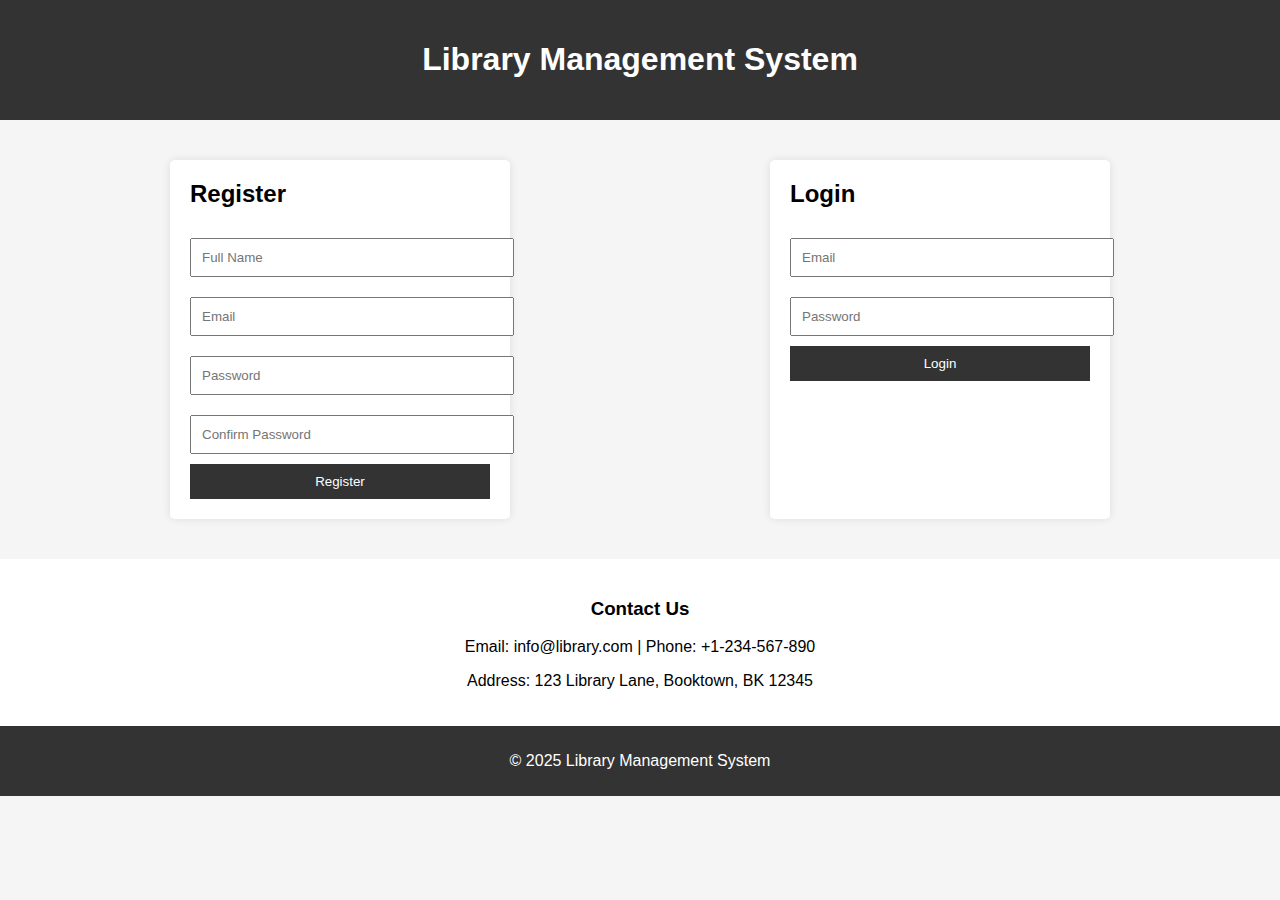
<file: harshi exp-1/index.html>
<!DOCTYPE html>
<html lang="en">
<head>
  <meta charset="UTF-8">
  <title>Library Management System</title>
  <link rel="stylesheet" href="style.css">
  <script defer src="scripts.js"></script>
</head>
<body>
  <header>
    <h1>Library Management System</h1>
  </header>

  <main class="container">
    <section class="form-box">
      <h2>Register</h2>
      <form id="registerForm" action="register.php" method="POST">
        <input type="text" name="name" id="name" placeholder="Full Name" required>
        <input type="email" name="email" id="email" placeholder="Email" required>
        <input type="password" name="password" id="password" placeholder="Password" required>
        <input type="password" id="confirm_password" placeholder="Confirm Password" required>
        <button type="submit">Register</button>
      </form>
    </section>

    <section class="form-box">
      <h2>Login</h2>
      <form id="loginForm" action="login.php" method="POST">
        <input type="email" name="email" placeholder="Email" required>
        <input type="password" name="password" placeholder="Password" required>
        <button type="submit">Login</button>
      </form>
    </section>
  </main>

  <section class="contact">
    <h3>Contact Us</h3>
    <p>Email: info@library.com | Phone: +1‑234‑567‑890</p>
    <p>Address: 123 Library Lane, Booktown, BK 12345</p>
  </section>

  <footer>
    <p>&copy; 2025 Library Management System</p>
  </footer>
</body>
</html>
</file>
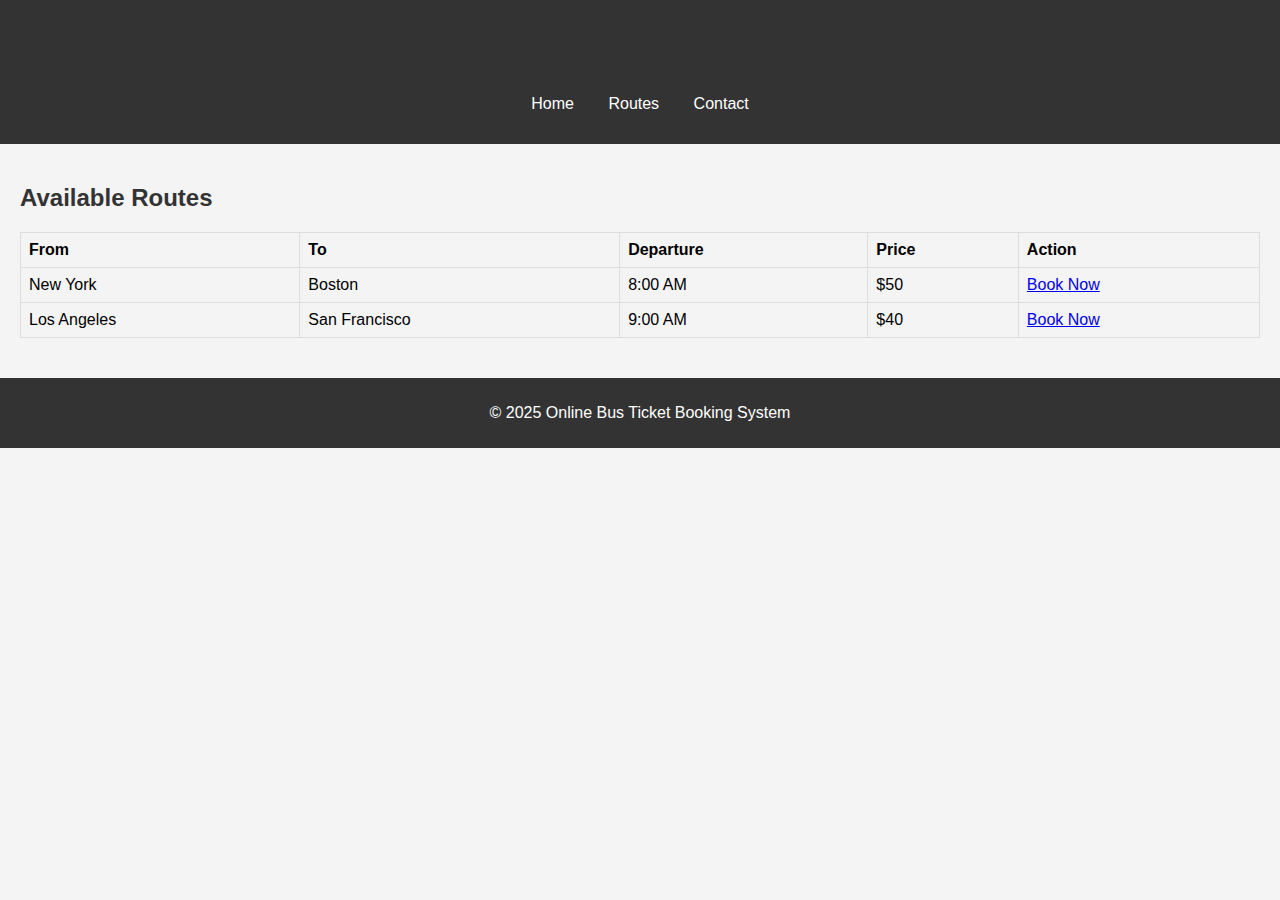
<file: harshi exp-3/index.html>
<!DOCTYPE html>
<html lang="en">
<head>
    <meta charset="UTF-8">
    <meta name="viewport" content="width=device-width, initial-scale=1.0">
    <title>Online Bus Ticket Booking</title>
    <link rel="stylesheet" href="style.css">
</head>
<body>
    <header>
        <h1>Online Bus Ticket Booking</h1>
        <nav>
            <ul>
                <li><a href="#">Home</a></li>
                <li><a href="#">Routes</a></li>
                <li><a href="#">Contact</a></li>
            </ul>
        </nav>
    </header>

    <main>
        <section class="bus-routes">
            <h2>Available Routes</h2>
            <table>
                <tr>
                    <th>From</th>
                    <th>To</th>
                    <th>Departure</th>
                    <th>Price</th>
                    <th>Action</th>
                </tr>
                <tr>
                    <td>New York</td>
                    <td>Boston</td>
                    <td>8:00 AM</td>
                    <td>$50</td>
                    <td><a href="booking.html">Book Now</a></td>
                </tr>
                <tr>
                    <td>Los Angeles</td>
                    <td>San Francisco</td>
                    <td>9:00 AM</td>
                    <td>$40</td>
                    <td><a href="booking.html">Book Now</a></td>
                </tr>
                <!-- Add more routes here -->
            </table>
        </section>
    </main>

    <footer>
        <p>&copy; 2025 Online Bus Ticket Booking System</p>
    </footer>
</body>
</html>
</file>
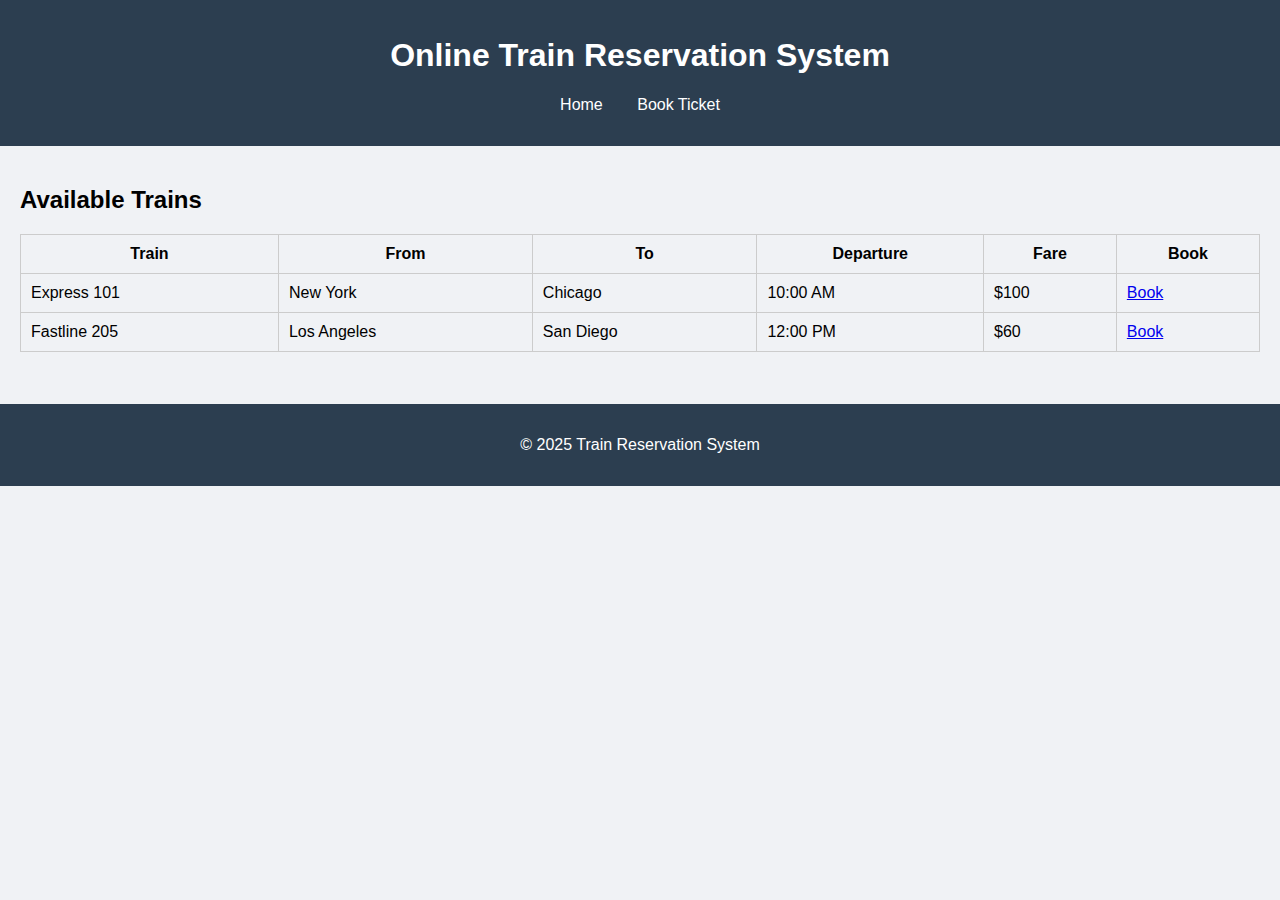
<file: harshi exp-4/index.html>
<!DOCTYPE html>
<html lang="en">
<head>
  <meta charset="UTF-8" />
  <meta name="viewport" content="width=device-width, initial-scale=1.0"/>
  <title>Online Train Reservation</title>
  <link rel="stylesheet" href="style.css"/>
</head>
<body>
  <header>
    <h1>Online Train Reservation System</h1>
    <nav>
      <ul>
        <li><a href="index.html">Home</a></li>
        <li><a href="booking.html">Book Ticket</a></li>
      </ul>
    </nav>
  </header>

  <main>
    <section class="train-list">
      <h2>Available Trains</h2>
      <table>
        <thead>
          <tr>
            <th>Train</th>
            <th>From</th>
            <th>To</th>
            <th>Departure</th>
            <th>Fare</th>
            <th>Book</th>
          </tr>
        </thead>
        <tbody>
          <tr>
            <td>Express 101</td>
            <td>New York</td>
            <td>Chicago</td>
            <td>10:00 AM</td>
            <td>$100</td>
            <td><a href="booking.html?train=Express 101">Book</a></td>
          </tr>
          <tr>
            <td>Fastline 205</td>
            <td>Los Angeles</td>
            <td>San Diego</td>
            <td>12:00 PM</td>
            <td>$60</td>
            <td><a href="booking.html?train=Fastline 205">Book</a></td>
          </tr>
          <!-- Add more trains as needed -->
        </tbody>
      </table>
    </section>
  </main>

  <footer>
    <p>&copy; 2025 Train Reservation System</p>
  </footer>
</body>
</html>
</file>
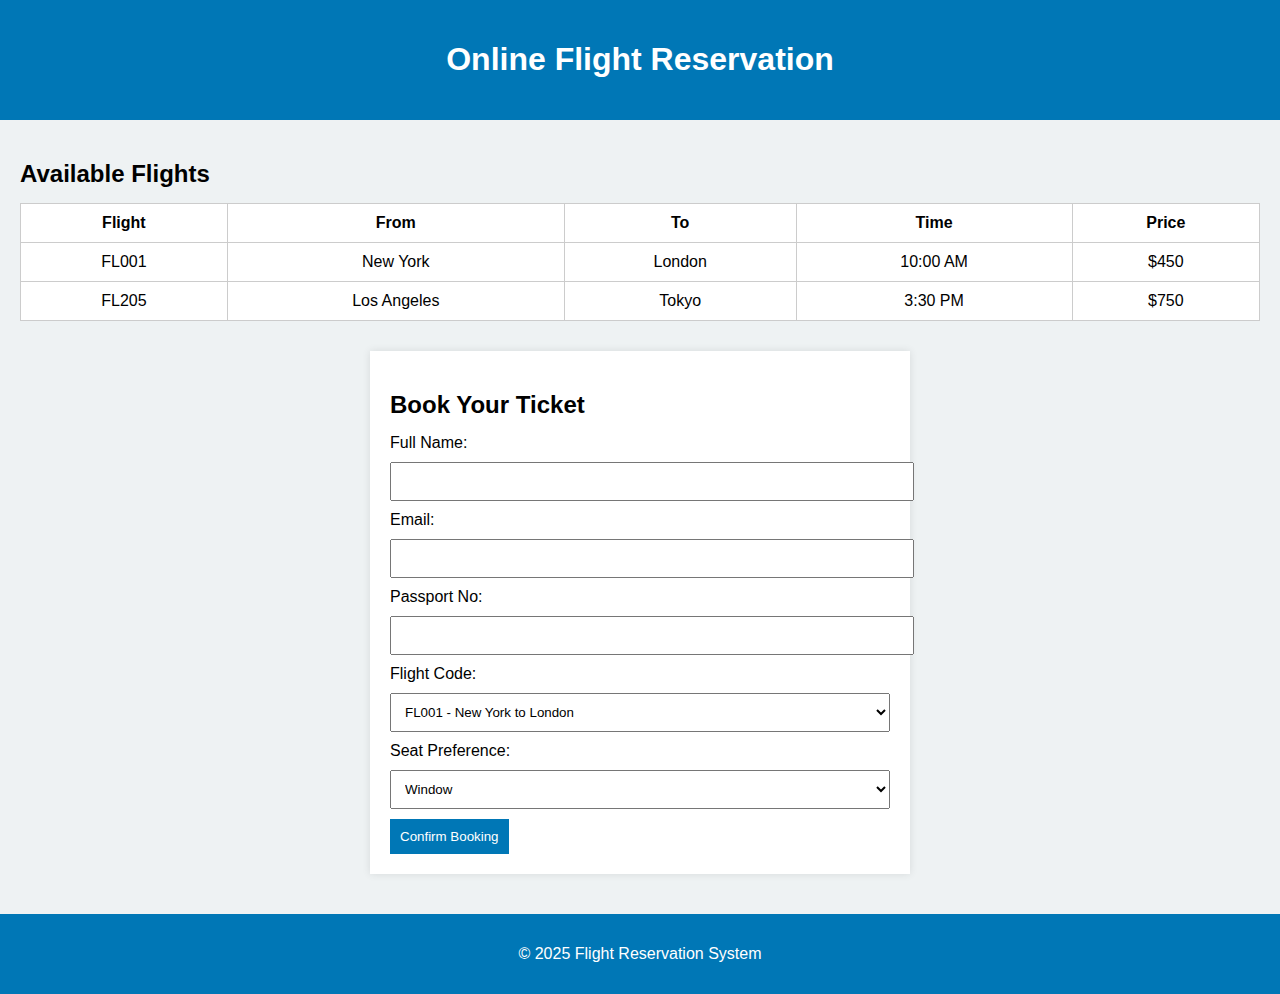
<file: harshi exp-5/index.html>
<!DOCTYPE html>
<html lang="en">
<head>
  <meta charset="UTF-8">
  <title>Flight Reservation</title>
  <link rel="stylesheet" href="style.css">
</head>
<body>

<header>
  <h1>Online Flight Reservation</h1>
</header>

<main>
  <section>
    <h2>Available Flights</h2>
    <table>
      <tr>
        <th>Flight</th><th>From</th><th>To</th><th>Time</th><th>Price</th>
      </tr>
      <tr>
        <td>FL001</td><td>New York</td><td>London</td><td>10:00 AM</td><td>$450</td>
      </tr>
      <tr>
        <td>FL205</td><td>Los Angeles</td><td>Tokyo</td><td>3:30 PM</td><td>$750</td>
      </tr>
    </table>
  </section>

  <section class="form-section">
    <h2>Book Your Ticket</h2>
    <form action="book.php" method="POST">
      <label>Full Name:</label>
      <input type="text" name="name" required>

      <label>Email:</label>
      <input type="email" name="email" required>

      <label>Passport No:</label>
      <input type="text" name="passport" required>

      <label>Flight Code:</label>
      <select name="flight">
        <option value="FL001">FL001 - New York to London</option>
        <option value="FL205">FL205 - Los Angeles to Tokyo</option>
      </select>

      <label>Seat Preference:</label>
      <select name="seat">
        <option value="Window">Window</option>
        <option value="Aisle">Aisle</option>
        <option value="Middle">Middle</option>
      </select>

      <button type="submit">Confirm Booking</button>
    </form>
  </section>
</main>

<footer>
  <p>&copy; 2025 Flight Reservation System</p>
</footer>

</body>
</html>
</file>
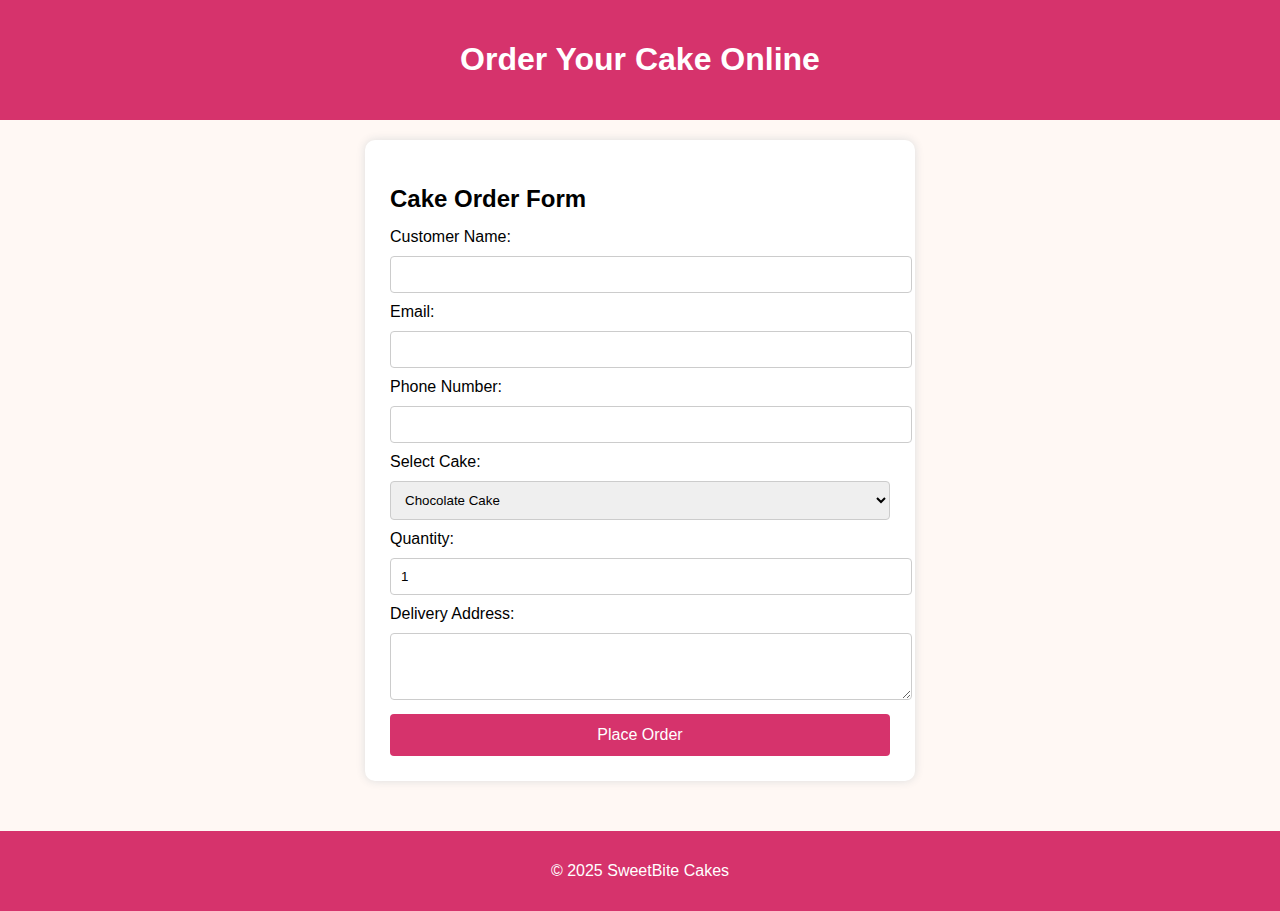
<file: harshi exp-6/index.html>
<!DOCTYPE html>
<html lang="en">
<head>
  <meta charset="UTF-8" />
  <title>Online Cake Ordering</title>
  <link rel="stylesheet" href="style.css" />
</head>
<body>

<header>
  <h1>Order Your Cake Online</h1>
</header>

<main>
  <section class="order-form">
    <h2>Cake Order Form</h2>
    <form action="order.php" method="POST">
      <label>Customer Name:</label>
      <input type="text" name="name" required />

      <label>Email:</label>
      <input type="email" name="email" required />

      <label>Phone Number:</label>
      <input type="tel" name="phone" required />

      <label>Select Cake:</label>
      <select name="cake" required>
        <option value="Chocolate">Chocolate Cake</option>
        <option value="Vanilla">Vanilla Cake</option>
        <option value="Red Velvet">Red Velvet Cake</option>
        <option value="Black Forest">Black Forest Cake</option>
      </select>

      <label>Quantity:</label>
      <input type="number" name="quantity" min="1" value="1" required />

      <label>Delivery Address:</label>
      <textarea name="address" rows="3" required></textarea>

      <button type="submit">Place Order</button>
    </form>
  </section>
</main>

<footer>
  <p>&copy; 2025 SweetBite Cakes</p>
</footer>

</body>
</html>
</file>
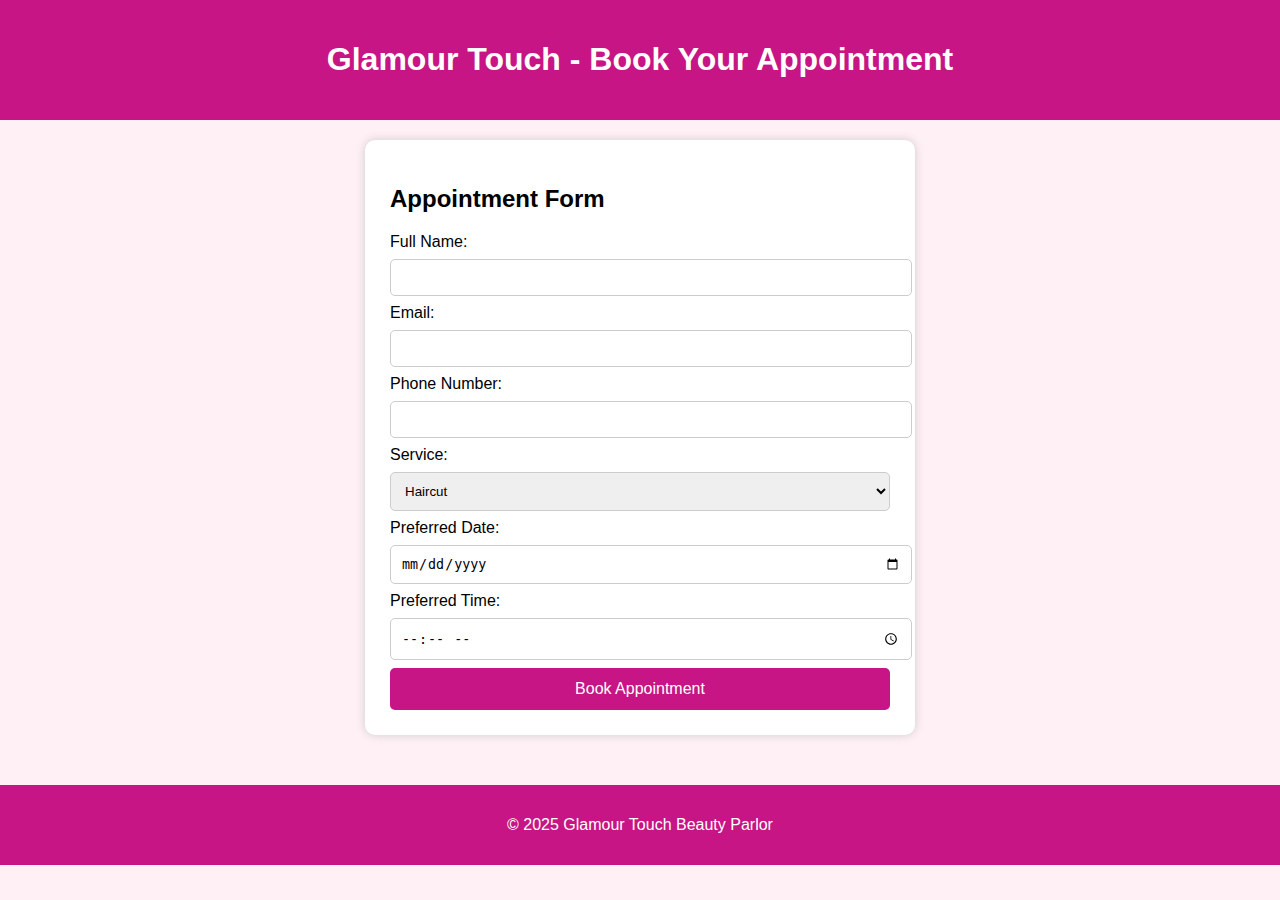
<file: harshi exp-7/index.html>
<!DOCTYPE html>
<html lang="en">
<head>
  <meta charset="UTF-8">
  <title>Beauty Parlor Appointment</title>
  <link rel="stylesheet" href="style.css" />
</head>
<body>

<header>
  <h1>Glamour Touch - Book Your Appointment</h1>
</header>

<main>
  <section class="form-container">
    <h2>Appointment Form</h2>
    <form action="book.php" method="POST">
      <label>Full Name:</label>
      <input type="text" name="name" required />

      <label>Email:</label>
      <input type="email" name="email" required />

      <label>Phone Number:</label>
      <input type="tel" name="phone" required />

      <label>Service:</label>
      <select name="service" required>
        <option value="Haircut">Haircut</option>
        <option value="Facial">Facial</option>
        <option value="Manicure">Manicure</option>
        <option value="Pedicure">Pedicure</option>
        <option value="Makeup">Makeup</option>
      </select>

      <label>Preferred Date:</label>
      <input type="date" name="date" required />

      <label>Preferred Time:</label>
      <input type="time" name="time" required />

      <button type="submit">Book Appointment</button>
    </form>
  </section>
</main>

<footer>
  <p>&copy; 2025 Glamour Touch Beauty Parlor</p>
</footer>

</body>
</html>
</file>
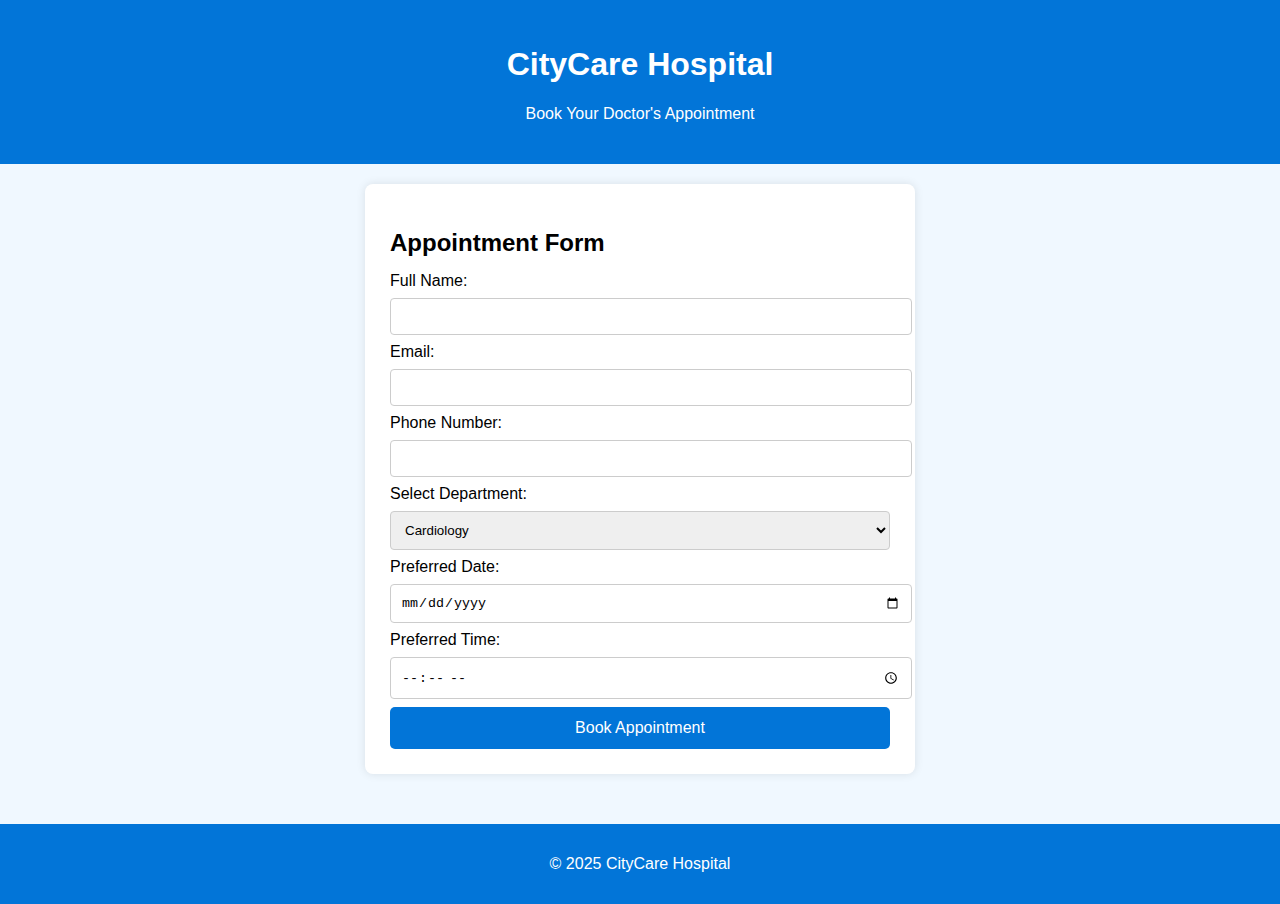
<file: harshi exp-8/index.html>
<!DOCTYPE html>
<html lang="en">
<head>
  <meta charset="UTF-8" />
  <title>Hospital Appointment Booking</title>
  <link rel="stylesheet" href="style.css" />
</head>
<body>

<header>
  <h1>CityCare Hospital</h1>
  <p>Book Your Doctor's Appointment</p>
</header>

<main>
  <section class="form-container">
    <h2>Appointment Form</h2>
    <form action="book.php" method="POST">
      <label>Full Name:</label>
      <input type="text" name="name" required />

      <label>Email:</label>
      <input type="email" name="email" required />

      <label>Phone Number:</label>
      <input type="tel" name="phone" required />

      <label>Select Department:</label>
      <select name="department" required>
        <option value="Cardiology">Cardiology</option>
        <option value="Neurology">Neurology</option>
        <option value="Orthopedics">Orthopedics</option>
        <option value="Pediatrics">Pediatrics</option>
        <option value="General Medicine">General Medicine</option>
      </select>

      <label>Preferred Date:</label>
      <input type="date" name="date" required />

      <label>Preferred Time:</label>
      <input type="time" name="time" required />

      <button type="submit">Book Appointment</button>
    </form>
  </section>
</main>

<footer>
  <p>&copy; 2025 CityCare Hospital</p>
</footer>

</body>
</html>
</file>
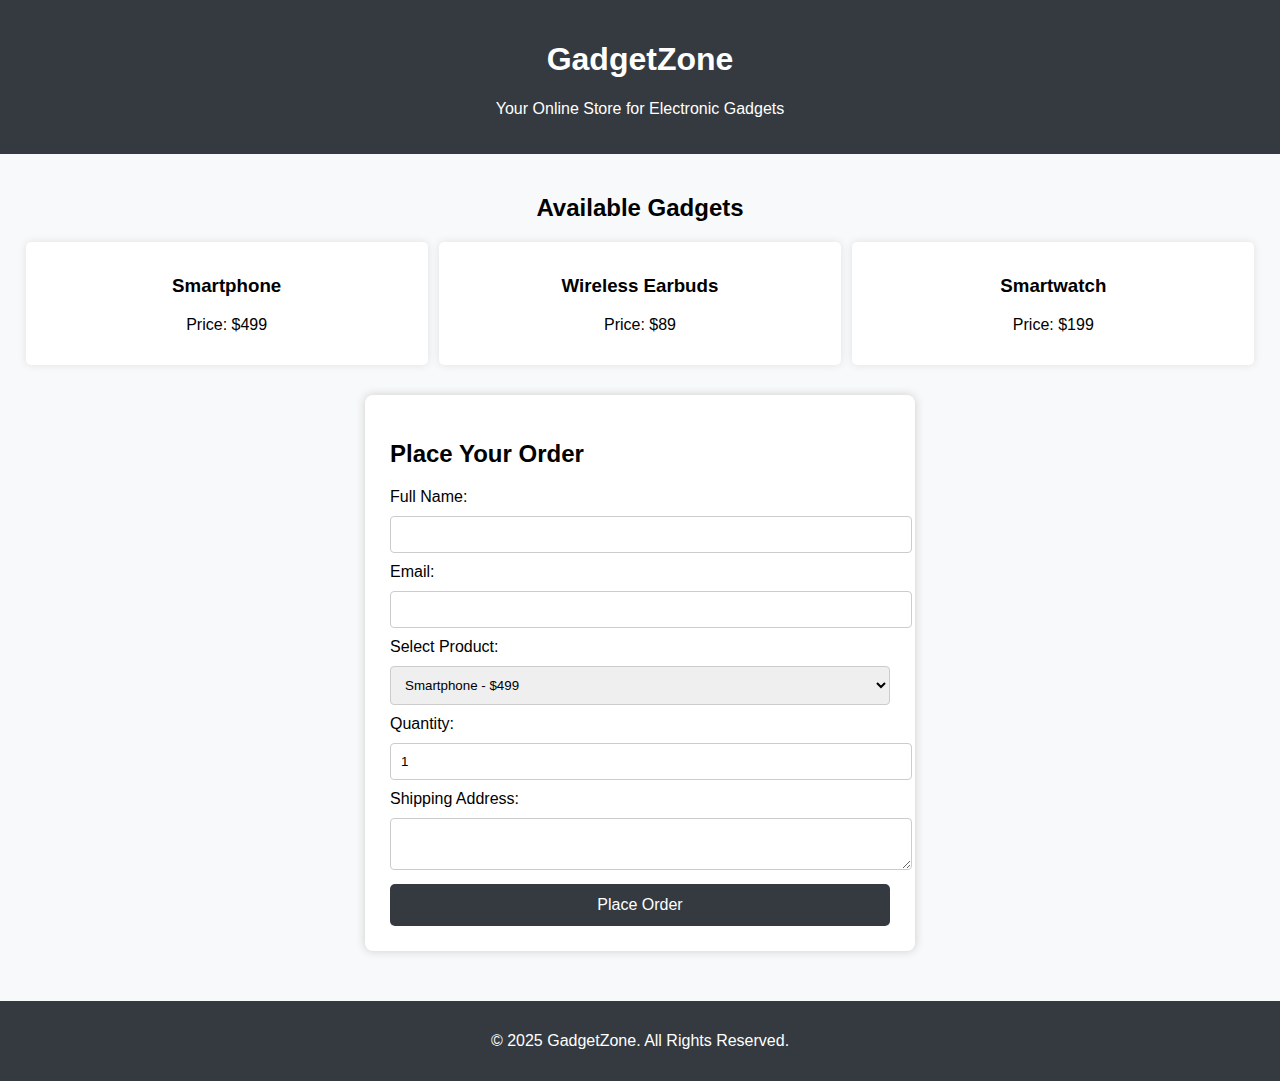
<file: harshi exp-9/index.html>
<!DOCTYPE html>
<html lang="en">
<head>
  <meta charset="UTF-8" />
  <title>GadgetZone - Shop Electronics</title>
  <link rel="stylesheet" href="style.css" />
</head>
<body>

<header>
  <h1>GadgetZone</h1>
  <p>Your Online Store for Electronic Gadgets</p>
</header>

<main>
  <section class="products">
    <h2>Available Gadgets</h2>
    <div class="product-list">
      <div class="product">
        <h3>Smartphone</h3>
        <p>Price: $499</p>
      </div>
      <div class="product">
        <h3>Wireless Earbuds</h3>
        <p>Price: $89</p>
      </div>
      <div class="product">
        <h3>Smartwatch</h3>
        <p>Price: $199</p>
      </div>
    </div>
  </section>

  <section class="form-section">
    <h2>Place Your Order</h2>
    <form action="order.php" method="POST">
      <label>Full Name:</label>
      <input type="text" name="name" required />

      <label>Email:</label>
      <input type="email" name="email" required />

      <label>Select Product:</label>
      <select name="product" required>
        <option value="Smartphone">Smartphone - $499</option>
        <option value="Wireless Earbuds">Wireless Earbuds - $89</option>
        <option value="Smartwatch">Smartwatch - $199</option>
      </select>

      <label>Quantity:</label>
      <input type="number" name="quantity" min="1" value="1" required />

      <label>Shipping Address:</label>
      <textarea name="address" required></textarea>

      <button type="submit">Place Order</button>
    </form>
  </section>
</main>

<footer>
  <p>&copy; 2025 GadgetZone. All Rights Reserved.</p>
</footer>

</body>
</html>
</file>
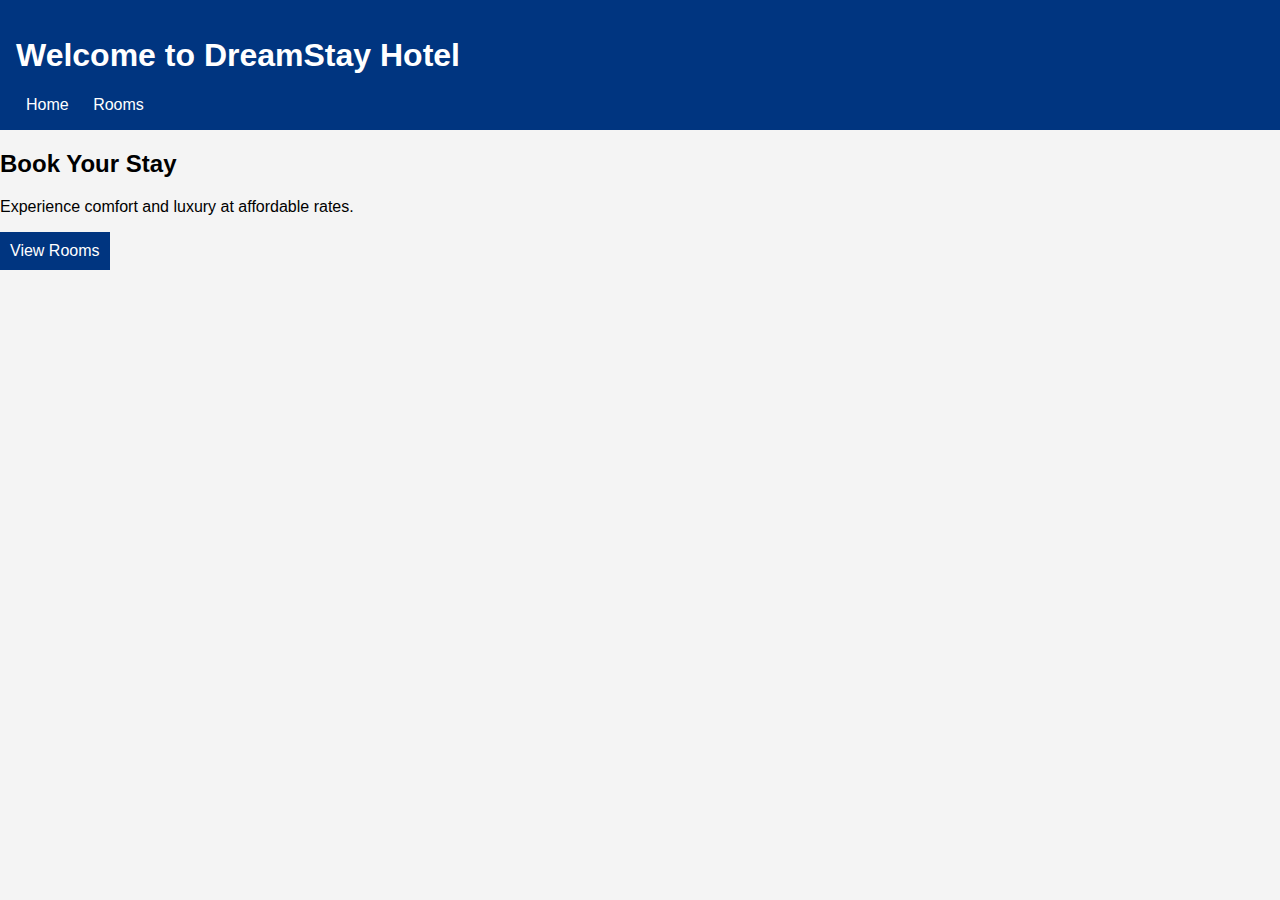
<file: harshi exp- (2)/indexy.html>
<!DOCTYPE html>
<html lang="en">
<head>
  <meta charset="UTF-8">
  <title>Hotel Booking</title>
  <link rel="stylesheet" href="style.css">
</head>
<body>
  <header>
    <h1>Welcome to DreamStay Hotel</h1>
    <nav>
      <a href="index.html">Home</a>
      <a href="rooms.html">Rooms</a>
    </nav>
  </header>

  <main>
    <h2>Book Your Stay</h2>
    <p>Experience comfort and luxury at affordable rates.</p>
    <a href="rooms.html" class="btn">View Rooms</a>
  </main>
</body>
</html>
</file>
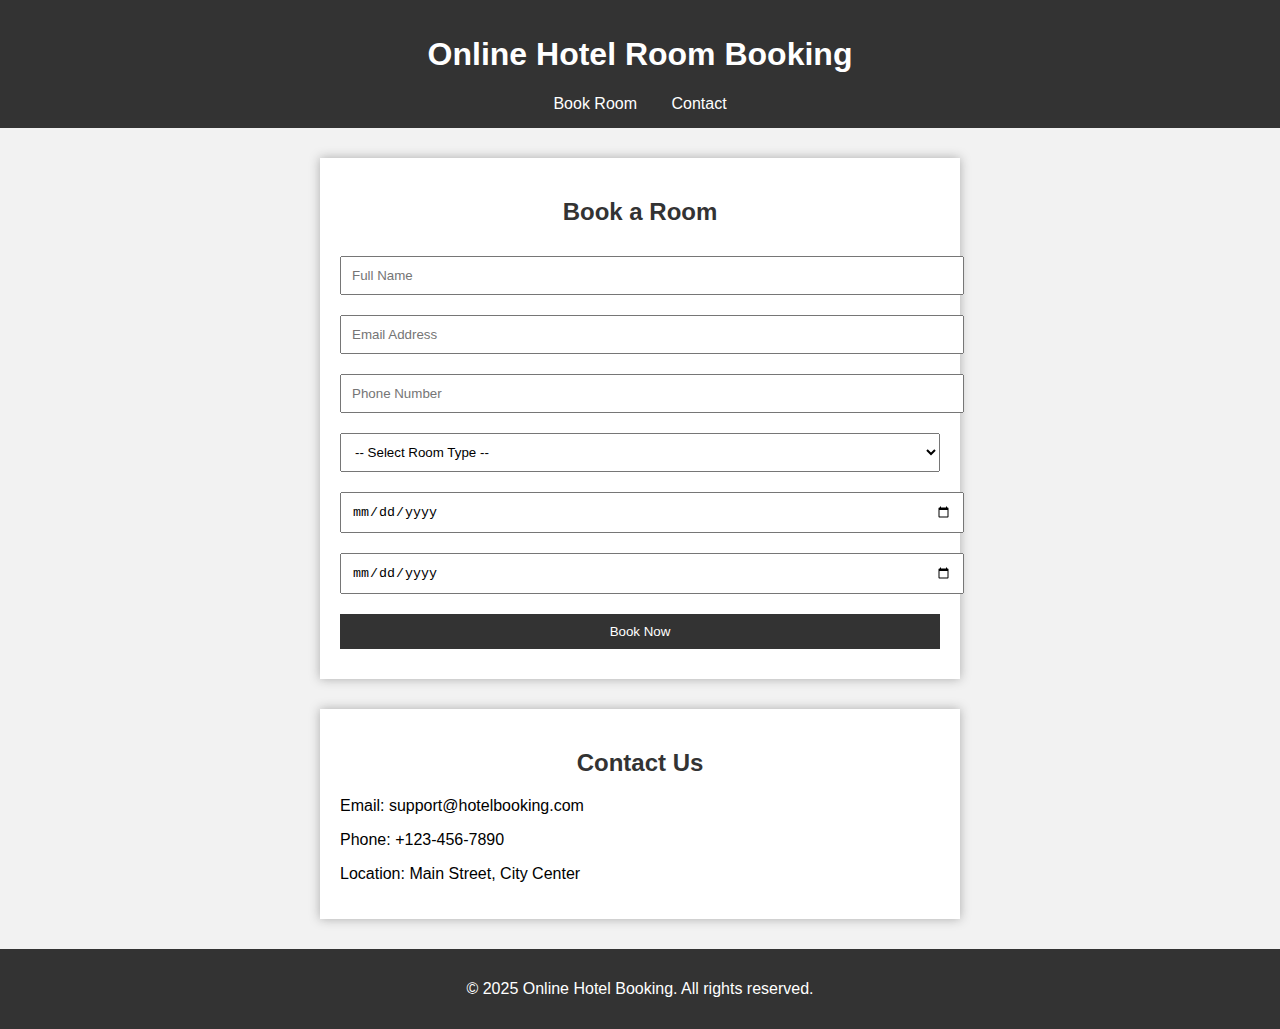
<file: harshi exp-1/hotel.html>
<!DOCTYPE html>
<html lang="en">
<head>
  <meta charset="UTF-8">
  <title>Online Hotel Room Booking</title>
  <style>
    body {
      font-family: Arial, sans-serif;
      background: #f2f2f2;
      margin: 0;
      padding: 0;
    }
    header, footer {
      background: #333;
      color: #fff;
      padding: 15px;
      text-align: center;
    }
    nav a {
      color: white;
      margin: 0 15px;
      text-decoration: none;
    }
    section {
      max-width: 600px;
      margin: 30px auto;
      padding: 20px;
      background: white;
      box-shadow: 0 0 10px #aaa;
    }
    h2 {
      text-align: center;
      color: #333;
    }
    form input, form select, form button {
      width: 100%;
      padding: 10px;
      margin: 10px 0;
    }
    form button {
      background: #333;
      color: white;
      border: none;
      cursor: pointer;
    }
    form button:hover {
      background: #555;
    }
  </style>
</head>
<body>

<header>
  <h1>Online Hotel Room Booking</h1>
  <nav>
    <a href="#book">Book Room</a>
    <a href="#contact">Contact</a>
  </nav>
</header>

<section id="book">
  <h2>Book a Room</h2>
  <form onsubmit="return validateBookingForm()" method="POST" action="book_room.php">
    <input type="text" name="fullname" id="fullname" placeholder="Full Name" required>
    <input type="email" name="email" id="email" placeholder="Email Address" required>
    <input type="tel" name="phone" id="phone" placeholder="Phone Number" required>
    <select name="room_type" required>
      <option value="">-- Select Room Type --</option>
      <option value="single">Single Room</option>
      <option value="double">Double Room</option>
      <option value="suite">Suite</option>
    </select>
    <input type="date" name="checkin" required>
    <input type="date" name="checkout" required>
    <button type="submit">Book Now</button>
  </form>
</section>

<section id="contact">
  <h2>Contact Us</h2>
  <p>Email: support@hotelbooking.com</p>
  <p>Phone: +123-456-7890</p>
  <p>Location: Main Street, City Center</p>
</section>

<footer>
  <p>&copy; 2025 Online Hotel Booking. All rights reserved.</p>
</footer>

<script>
  function validateBookingForm() {
    const phone = document.getElementById("phone").value;
    const fullname = document.getElementById("fullname").value;

    if (fullname.length < 3) {
      alert("Full name must be at least 3 characters.");
      return false;
    }
    if (!/^\d{10}$/.test(phone)) {
      alert("Phone number must be 10 digits.");
      return false;
    }
    return true;
  }
</script>

</body>
</html>
</file>
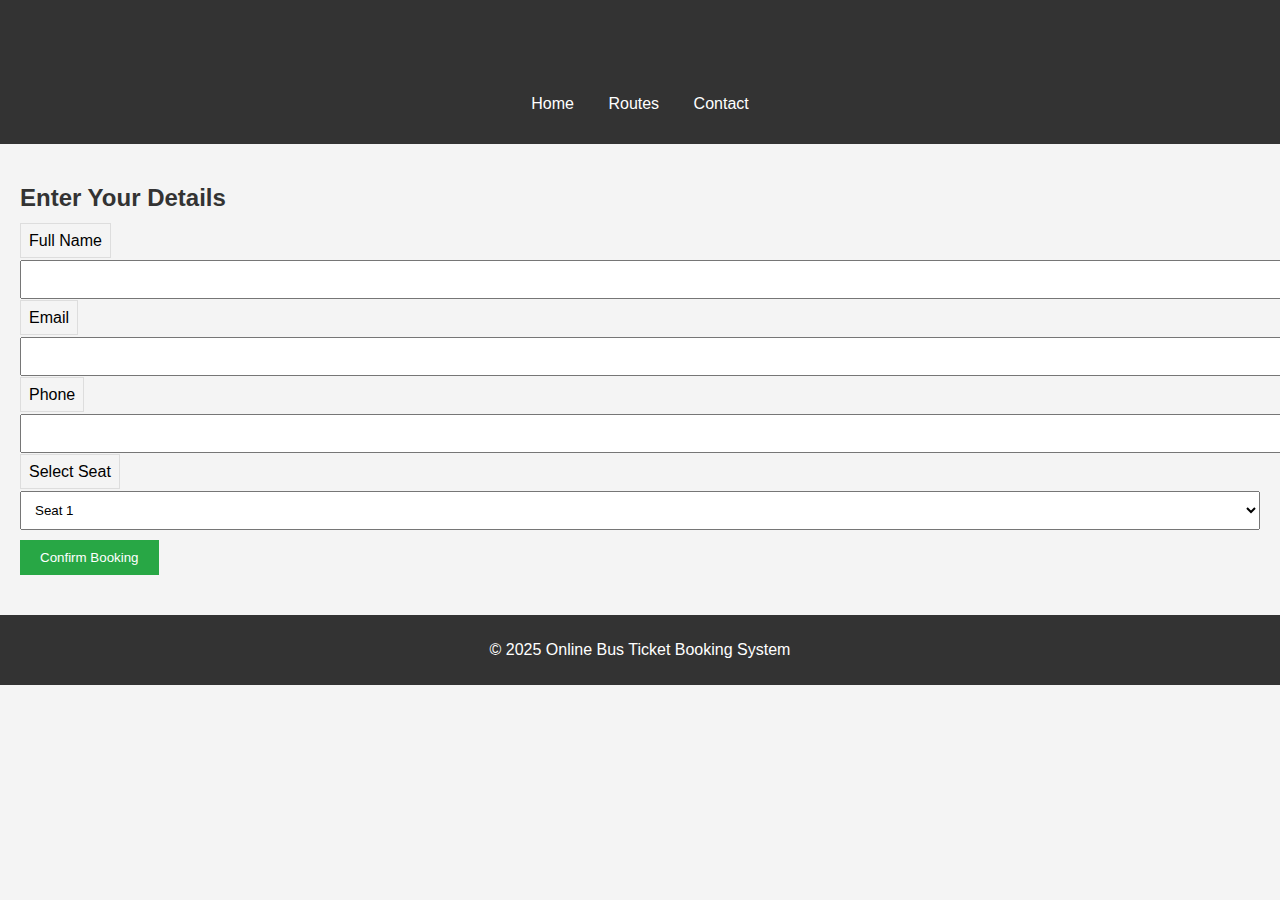
<file: harshi exp-3/booking.html>
<!DOCTYPE html>
<html lang="en">
<head>
    <meta charset="UTF-8">
    <meta name="viewport" content="width=device-width, initial-scale=1.0">
    <title>Book Your Ticket</title>
    <link rel="stylesheet" href="style.css">
</head>
<body>
    <header>
        <h1>Book Your Ticket</h1>
        <nav>
            <ul>
                <li><a href="index.html">Home</a></li>
                <li><a href="#">Routes</a></li>
                <li><a href="#">Contact</a></li>
            </ul>
        </nav>
    </header>

    <main>
        <section class="booking-form">
            <h2>Enter Your Details</h2>
            <form id="ticketForm">
                <label for="name">Full Name</label>
                <input type="text" id="name" name="name" required>

                <label for="email">Email</label>
                <input type="email" id="email" name="email" required>

                <label for="phone">Phone</label>
                <input type="tel" id="phone" name="phone" required>

                <label for="seat">Select Seat</label>
                <select id="seat" name="seat">
                    <option value="1">Seat 1</option>
                    <option value="2">Seat 2</option>
                    <option value="3">Seat 3</option>
                    <option value="4">Seat 4</option>
                </select>

                <button type="submit">Confirm Booking</button>
            </form>
        </section>
    </main>

    <footer>
        <p>&copy; 2025 Online Bus Ticket Booking System</p>
    </footer>

    <script src="script.js"></script>
</body>
</html>
</file>
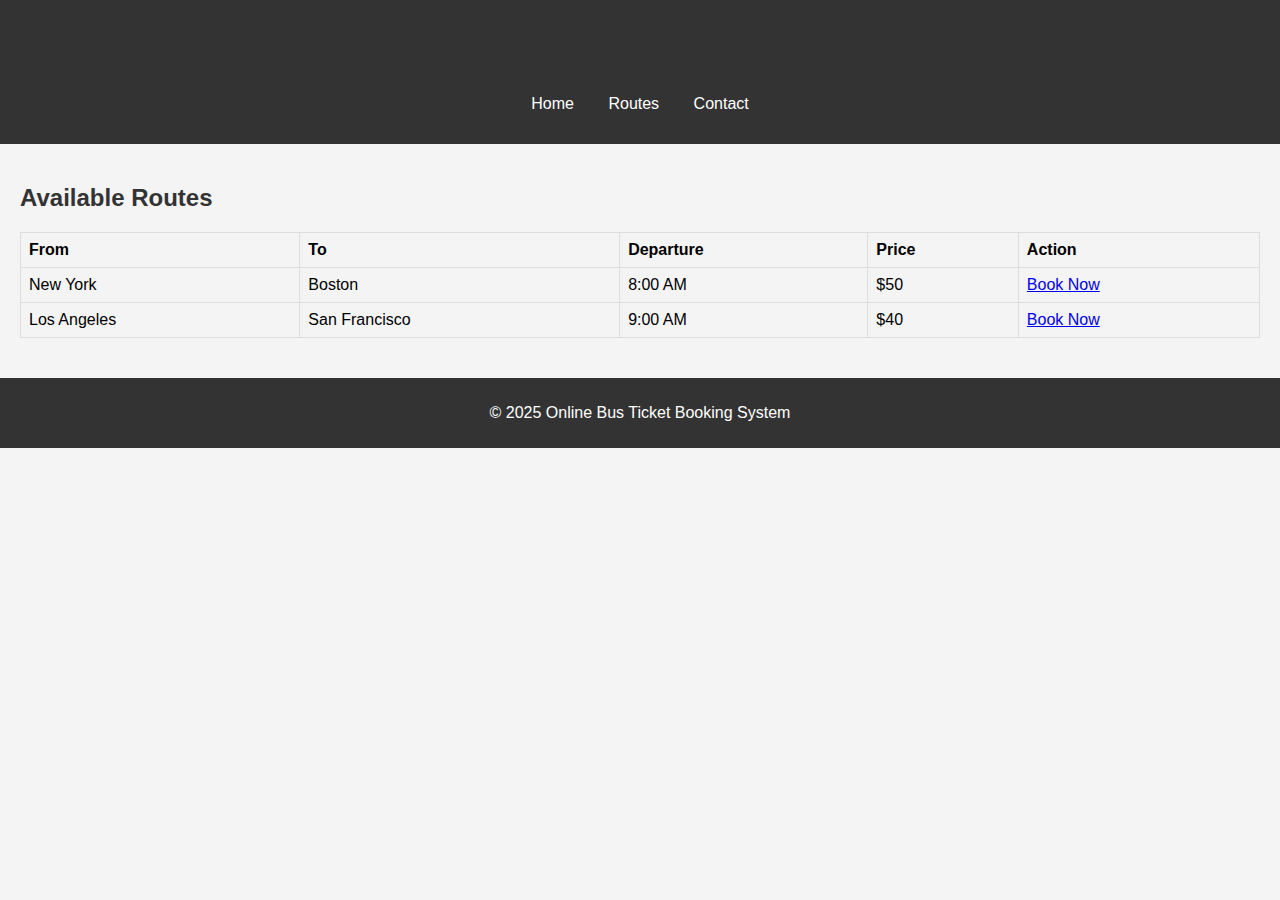
<file: harshi exp-3/confirmation.html>
<!DOCTYPE html>
<html lang="en">
<head>
    <meta charset="UTF-8">
    <meta name="viewport" content="width=device-width, initial-scale=1.0">
    <title>Booking Confirmation</title>
    <link rel="stylesheet" href="style.css">
</head>
<body>
    <header>
        <h1>Booking Confirmation</h1>
    </header>

    <main>
        <section class="confirmation">
            <h2>Thank You for Your Booking!</h2>
            <p>Your booking details:</p>
            <p id="ticketDetails"></p>
            <a href="index.html">Back to Home</a>
        </section>
    </main>

    <footer>
        <p>&copy; 2025 Online Bus Ticket Booking System</p>
    </footer>

    <script src="confirmation.js"></script>
</body>
</html>
</file>
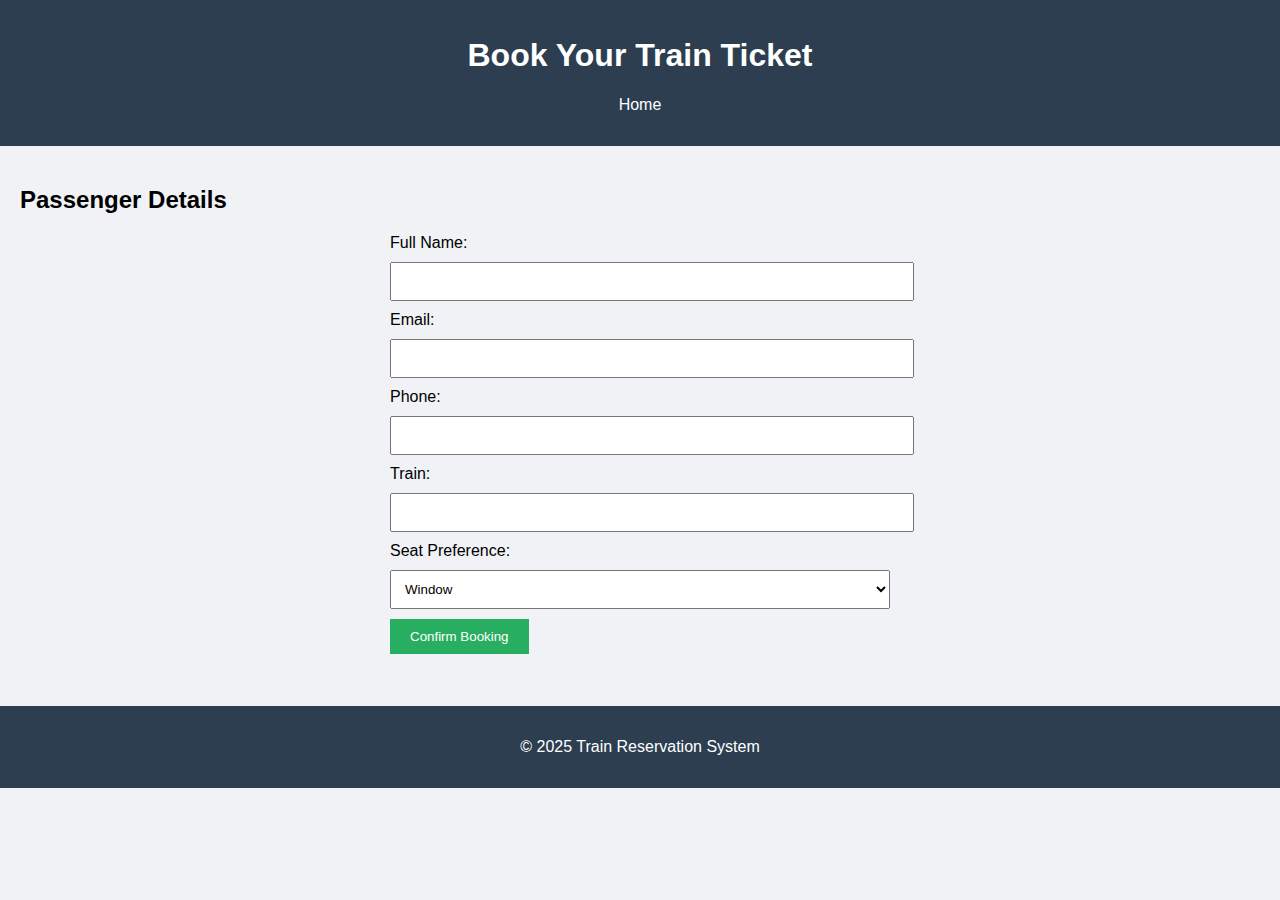
<file: harshi exp-4/booking.html>
<!DOCTYPE html>
<html lang="en">
<head>
  <meta charset="UTF-8" />
  <meta name="viewport" content="width=device-width, initial-scale=1.0"/>
  <title>Book Train Ticket</title>
  <link rel="stylesheet" href="style.css" />
</head>
<body>
  <header>
    <h1>Book Your Train Ticket</h1>
    <nav>
      <ul>
        <li><a href="index.html">Home</a></li>
      </ul>
    </nav>
  </header>

  <main>
    <section class="booking-form">
      <h2>Passenger Details</h2>
      <form id="trainForm">
        <label>Full Name:</label>
        <input type="text" id="name" required />

        <label>Email:</label>
        <input type="email" id="email" required />

        <label>Phone:</label>
        <input type="tel" id="phone" required />

        <label>Train:</label>
        <input type="text" id="train" readonly />

        <label>Seat Preference:</label>
        <select id="seat">
          <option value="Window">Window</option>
          <option value="Aisle">Aisle</option>
          <option value="Middle">Middle</option>
        </select>

        <button type="submit">Confirm Booking</button>
      </form>
    </section>
  </main>

  <footer>
    <p>&copy; 2025 Train Reservation System</p>
  </footer>

  <script src="script.js"></script>
</body>
</html>
</file>
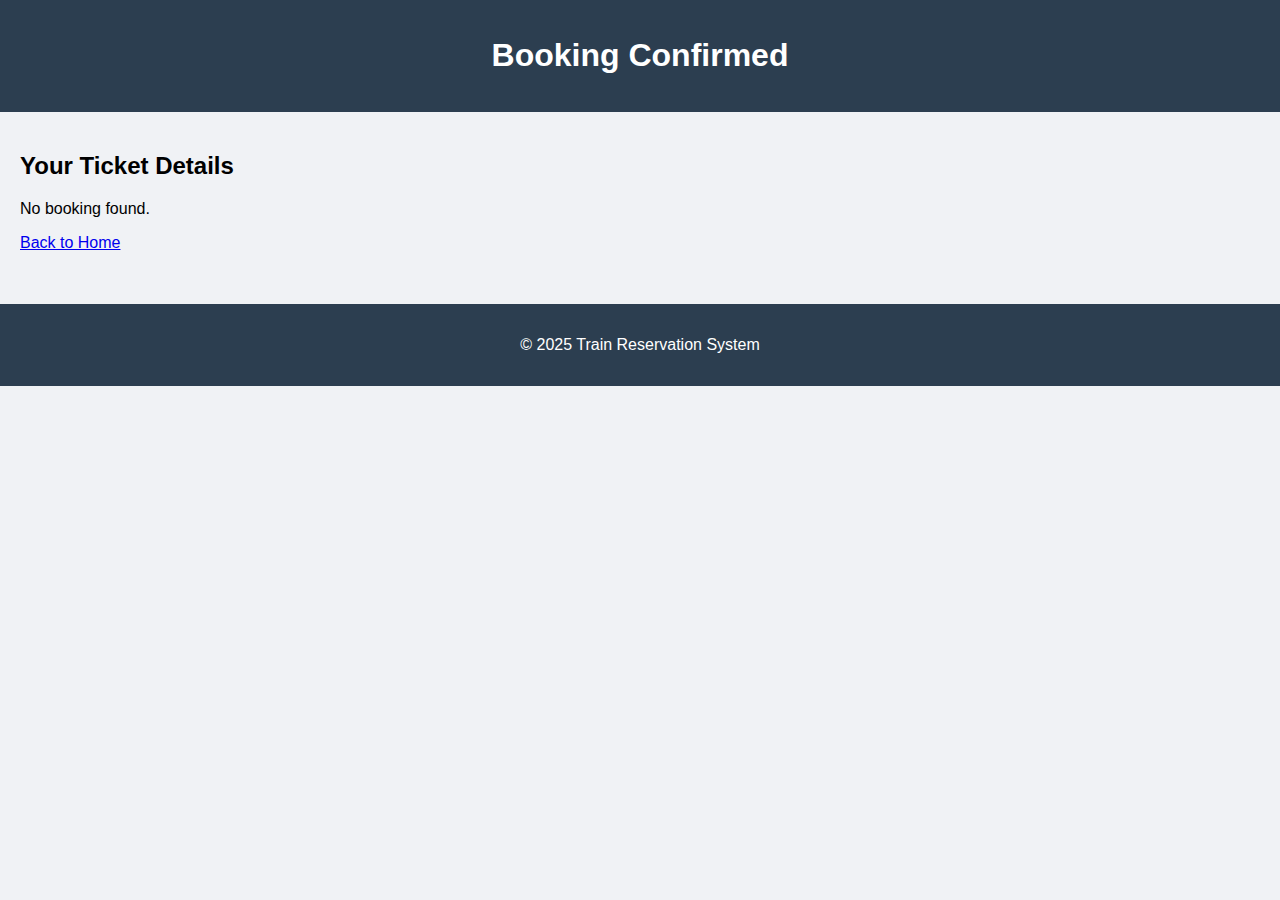
<file: harshi exp-4/confirmation.html>
<!DOCTYPE html>
<html lang="en">
<head>
  <meta charset="UTF-8" />
  <meta name="viewport" content="width=device-width, initial-scale=1.0"/>
  <title>Booking Confirmation</title>
  <link rel="stylesheet" href="style.css"/>
</head>
<body>
  <header>
    <h1>Booking Confirmed</h1>
  </header>

  <main>
    <section class="confirmation">
      <h2>Your Ticket Details</h2>
      <p id="ticketInfo"></p>
      <a href="index.html">Back to Home</a>
    </section>
  </main>

  <footer>
    <p>&copy; 2025 Train Reservation System</p>
  </footer>

  <script src="confirmation.js"></script>
</body>
</html>
</file>
<file: harshi exp-1/style.css>
body { font-family: Arial; margin: 0; padding: 0; background: #f5f5f5; }
header { background: #333; color: white; padding: 20px; text-align: center; }
.container { display: flex; justify-content: space-around; padding: 40px; }
.form-box { background: white; padding: 20px; border-radius: 5px; width: 300px; box-shadow: 0 0 8px rgba(0,0,0,0.1); }
.form-box h2 { margin-top: 0; }
.form-box input { width: 100%; padding: 10px; margin: 10px 0; }
.form-box button { padding: 10px; width: 100%; background: #333; color: white; border: none; cursor: pointer; }
.contact { text-align: center; padding: 20px; background: #fff; }
footer { background: #333; color: white; text-align: center; padding: 10px; }
</file>
<file: harshi exp-3/style.css>
body {
    font-family: Arial, sans-serif;
    margin: 0;
    padding: 0;
    background-color: #f4f4f4;
}

header {
    background-color: #333;
    color: white;
    padding: 15px;
    text-align: center;
}

header nav ul {
    list-style-type: none;
    padding: 0;
}

header nav ul li {
    display: inline;
    margin: 0 15px;
}

header nav ul li a {
    color: white;
    text-decoration: none;
}

h1, h2 {
    color: #333;
}

main {
    padding: 20px;
}

.bus-routes table, .booking-form form {
    width: 100%;
    margin: 20px 0;
    border-collapse: collapse;
}

.bus-routes table th, .bus-routes table td, .booking-form form label {
    padding: 8px;
    text-align: left;
    border: 1px solid #ddd;
}

.booking-form input, .booking-form select {
    width: 100%;
    padding: 10px;
    margin: 10px 0;
}

button {
    background-color: #28a745;
    color: white;
    padding: 10px 20px;
    border: none;
    cursor: pointer;
}

button:hover {
    background-color: #218838;
}

footer {
    background-color: #333;
    color: white;
    text-align: center;
    padding: 10px;
}
</file>
<file: harshi exp-4/style.css>
body {
  font-family: Arial, sans-serif;
  background-color: #f0f2f5;
  margin: 0;
  padding: 0;
}

header {
  background: #2c3e50;
  color: white;
  padding: 1rem;
  text-align: center;
}

nav ul {
  list-style: none;
  padding: 0;
}

nav ul li {
  display: inline;
  margin: 0 15px;
}

nav ul li a {
  color: white;
  text-decoration: none;
}

main {
  padding: 20px;
}

table {
  width: 100%;
  border-collapse: collapse;
  margin-top: 1rem;
}

table, th, td {
  border: 1px solid #ccc;
  padding: 10px;
}

form {
  max-width: 500px;
  margin: auto;
}

form input, form select {
  width: 100%;
  padding: 10px;
  margin: 10px 0;
}

button {
  background: #27ae60;
  color: white;
  padding: 10px 20px;
  border: none;
  cursor: pointer;
}

footer {
  background: #2c3e50;
  color: white;
  text-align: center;
  padding: 1rem;
  margin-top: 2rem;
}
</file>
<file: harshi exp-5/style.css>
body {
  font-family: Arial, sans-serif;
  background: #eef2f3;
  margin: 0;
  padding: 0;
}

header {
  background: #0077b6;
  color: white;
  padding: 20px;
  text-align: center;
}

main {
  padding: 20px;
}

h2 {
  margin-bottom: 15px;
}

table {
  width: 100%;
  border-collapse: collapse;
  margin-bottom: 30px;
  background: #fff;
}

table, th, td {
  border: 1px solid #ccc;
  padding: 10px;
  text-align: center;
}

.form-section {
  background: #fff;
  padding: 20px;
  box-shadow: 0 0 8px rgba(0,0,0,0.1);
  max-width: 500px;
  margin: auto;
}

input, select {
  width: 100%;
  padding: 10px;
  margin: 10px 0;
}

button {
  background: #0077b6;
  color: white;
  padding: 10px;
  border: none;
  cursor: pointer;
}

footer {
  background: #0077b6;
  color: white;
  text-align: center;
  padding: 15px;
  margin-top: 20px;
}
</file>
<file: harshi exp-6/style.css>
body {
  font-family: Arial, sans-serif;
  background: #fff8f4;
  margin: 0;
  padding: 0;
}

header {
  background: #d6336c;
  color: white;
  padding: 20px;
  text-align: center;
}

main {
  padding: 20px;
}

.order-form, .confirmation {
  max-width: 500px;
  margin: auto;
  background: #fff;
  padding: 25px;
  border-radius: 10px;
  box-shadow: 0 0 10px #ddd;
}

h2 {
  margin-bottom: 15px;
}

input, select, textarea {
  width: 100%;
  padding: 10px;
  margin: 10px 0;
  border: 1px solid #ccc;
  border-radius: 4px;
}

button {
  background: #d6336c;
  color: white;
  border: none;
  padding: 12px;
  width: 100%;
  font-size: 16px;
  cursor: pointer;
  border-radius: 4px;
}

button:hover {
  background: #b72d5a;
}

footer {
  background: #d6336c;
  color: white;
  text-align: center;
  padding: 15px;
  margin-top: 30px;
}
</file>
<file: harshi exp-7/style.css>
body {
  font-family: Arial, sans-serif;
  background: #fff0f5;
  margin: 0;
  padding: 0;
}

header {
  background: #c71585;
  color: white;
  padding: 20px;
  text-align: center;
}

main {
  padding: 20px;
}

.form-container, .confirmation {
  max-width: 500px;
  margin: auto;
  background: #fff;
  padding: 25px;
  border-radius: 10px;
  box-shadow: 0 0 10px #ccc;
}

h2 {
  margin-bottom: 20px;
}

input, select {
  width: 100%;
  padding: 10px;
  margin: 8px 0;
  border-radius: 5px;
  border: 1px solid #ccc;
}

button {
  background: #c71585;
  color: white;
  padding: 12px;
  border: none;
  width: 100%;
  font-size: 16px;
  border-radius: 5px;
  cursor: pointer;
}

button:hover {
  background: #a8126f;
}

footer {
  background: #c71585;
  color: white;
  text-align: center;
  padding: 15px;
  margin-top: 30px;
}
</file>
<file: harshi exp-8/style.css>
body {
  font-family: Arial, sans-serif;
  background: #f0f8ff;
  margin: 0;
  padding: 0;
}

header {
  background-color: #0275d8;
  color: white;
  text-align: center;
  padding: 25px;
}

main {
  padding: 20px;
}

.form-container, .confirmation {
  max-width: 500px;
  margin: auto;
  background: #fff;
  padding: 25px;
  border-radius: 8px;
  box-shadow: 0 0 10px rgba(0,0,0,0.1);
}

h2 {
  margin-bottom: 15px;
}

input, select {
  width: 100%;
  padding: 10px;
  margin: 8px 0;
  border: 1px solid #ccc;
  border-radius: 4px;
}

button {
  background: #0275d8;
  color: white;
  padding: 12px;
  border: none;
  width: 100%;
  font-size: 16px;
  border-radius: 5px;
  cursor: pointer;
}

button:hover {
  background: #025aa5;
}

footer {
  background: #0275d8;
  color: white;
  text-align: center;
  padding: 15px;
  margin-top: 30px;
}
</file>
<file: harshi exp-9/style.css>
body {
  font-family: Arial, sans-serif;
  background: #f8f9fa;
  margin: 0;
  padding: 0;
}

header {
  background: #343a40;
  color: white;
  padding: 20px;
  text-align: center;
}

main {
  padding: 20px;
}

.products {
  text-align: center;
}

.product-list {
  display: flex;
  justify-content: space-around;
  margin-bottom: 30px;
}

.product {
  background: #fff;
  padding: 15px;
  border-radius: 5px;
  box-shadow: 0 0 8px rgba(0,0,0,0.1);
  width: 30%;
}

.form-section, .confirmation {
  max-width: 500px;
  margin: auto;
  background: #fff;
  padding: 25px;
  border-radius: 8px;
  box-shadow: 0 0 10px #ccc;
}

input, select, textarea {
  width: 100%;
  padding: 10px;
  margin: 10px 0;
  border-radius: 4px;
  border: 1px solid #ccc;
}

button {
  background: #343a40;
  color: white;
  border: none;
  padding: 12px;
  width: 100%;
  font-size: 16px;
  border-radius: 5px;
  cursor: pointer;
}

button:hover {
  background: #212529;
}

footer {
  background: #343a40;
  color: white;
  text-align: center;
  padding: 15px;
  margin-top: 30px;
}
</file>
<file: harshi exp- (2)/style.css>
body {
  font-family: Arial, sans-serif;
  background: #f4f4f4;
  margin: 0;
  padding: 0;
}
header {
  background: #003580;
  color: white;
  padding: 1rem;
}
nav a {
  color: white;
  margin: 0 10px;
  text-decoration: none;
}
.room {
  background: white;
  padding: 1rem;
  margin: 1rem;
}
.btn {
  display: inline-block;
  padding: 10px;
  background: #003580;
  color: white;
  text-decoration: none;
}
</file>
